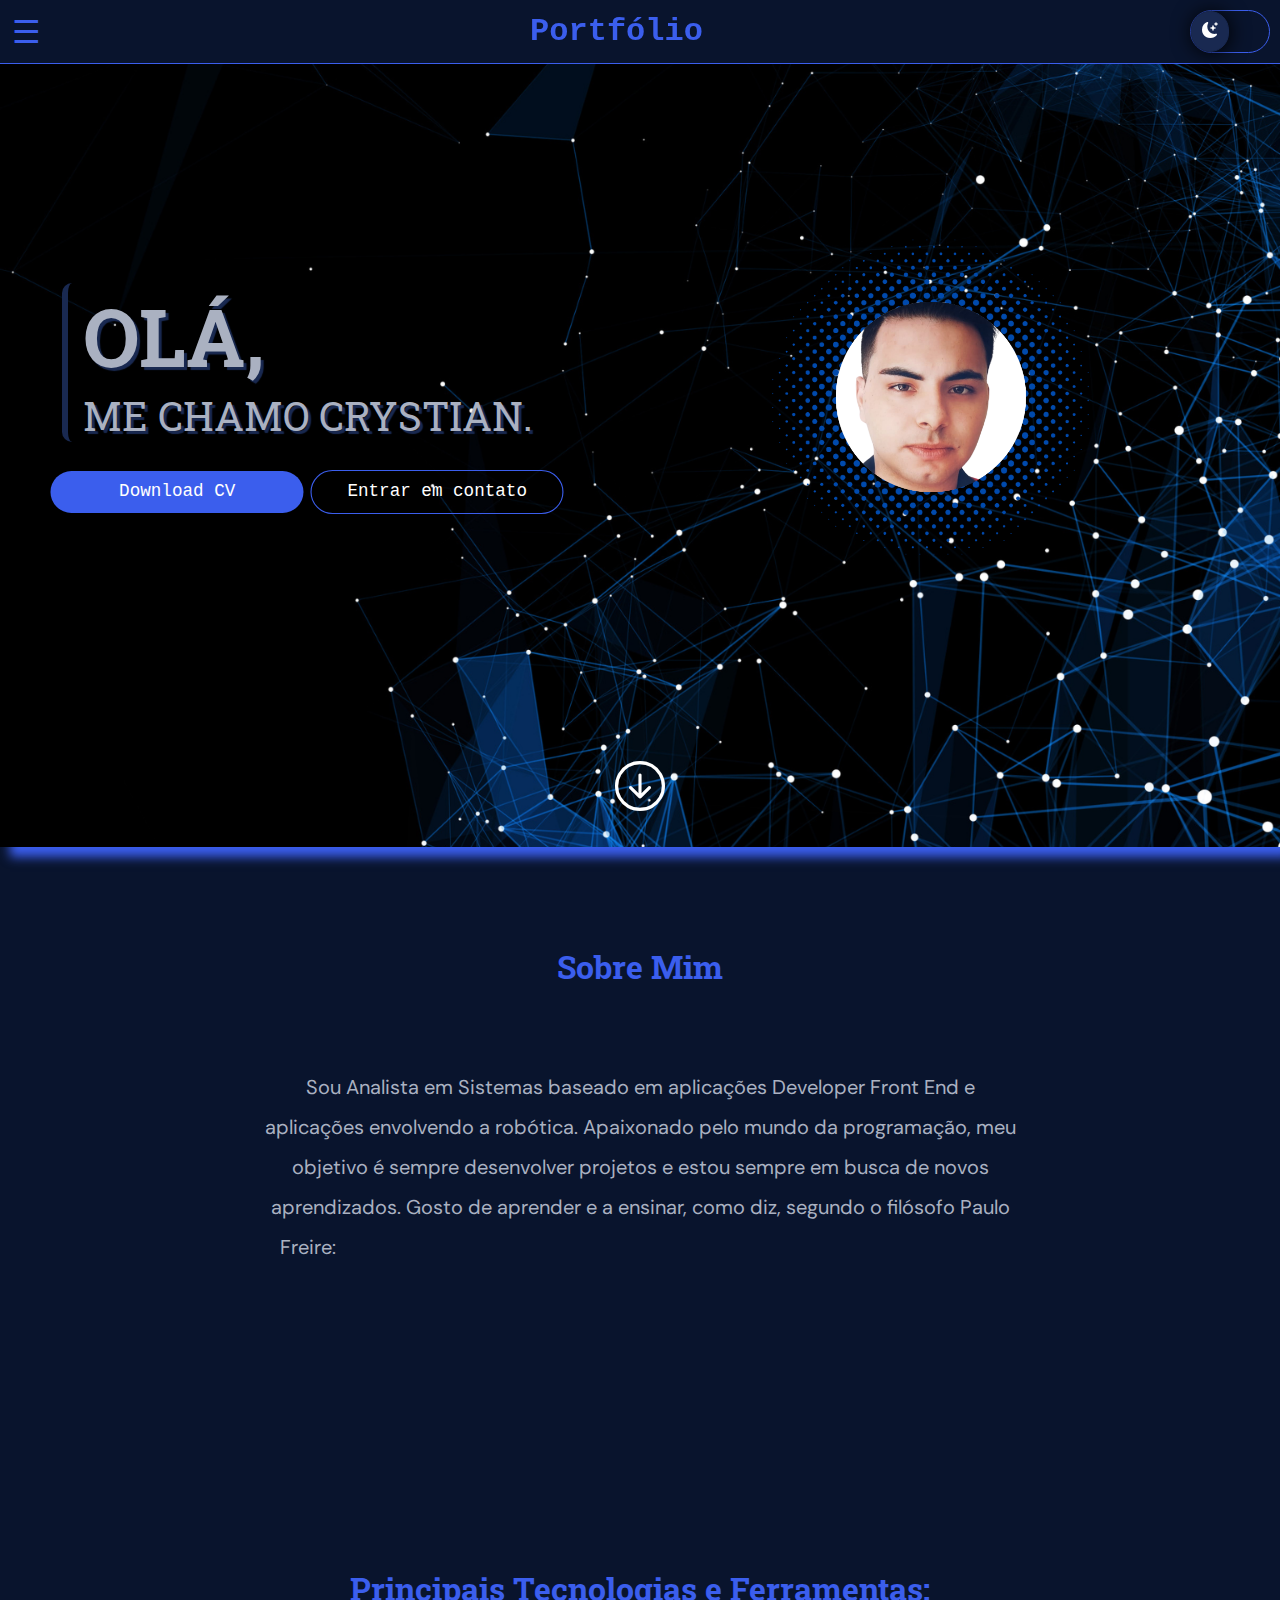
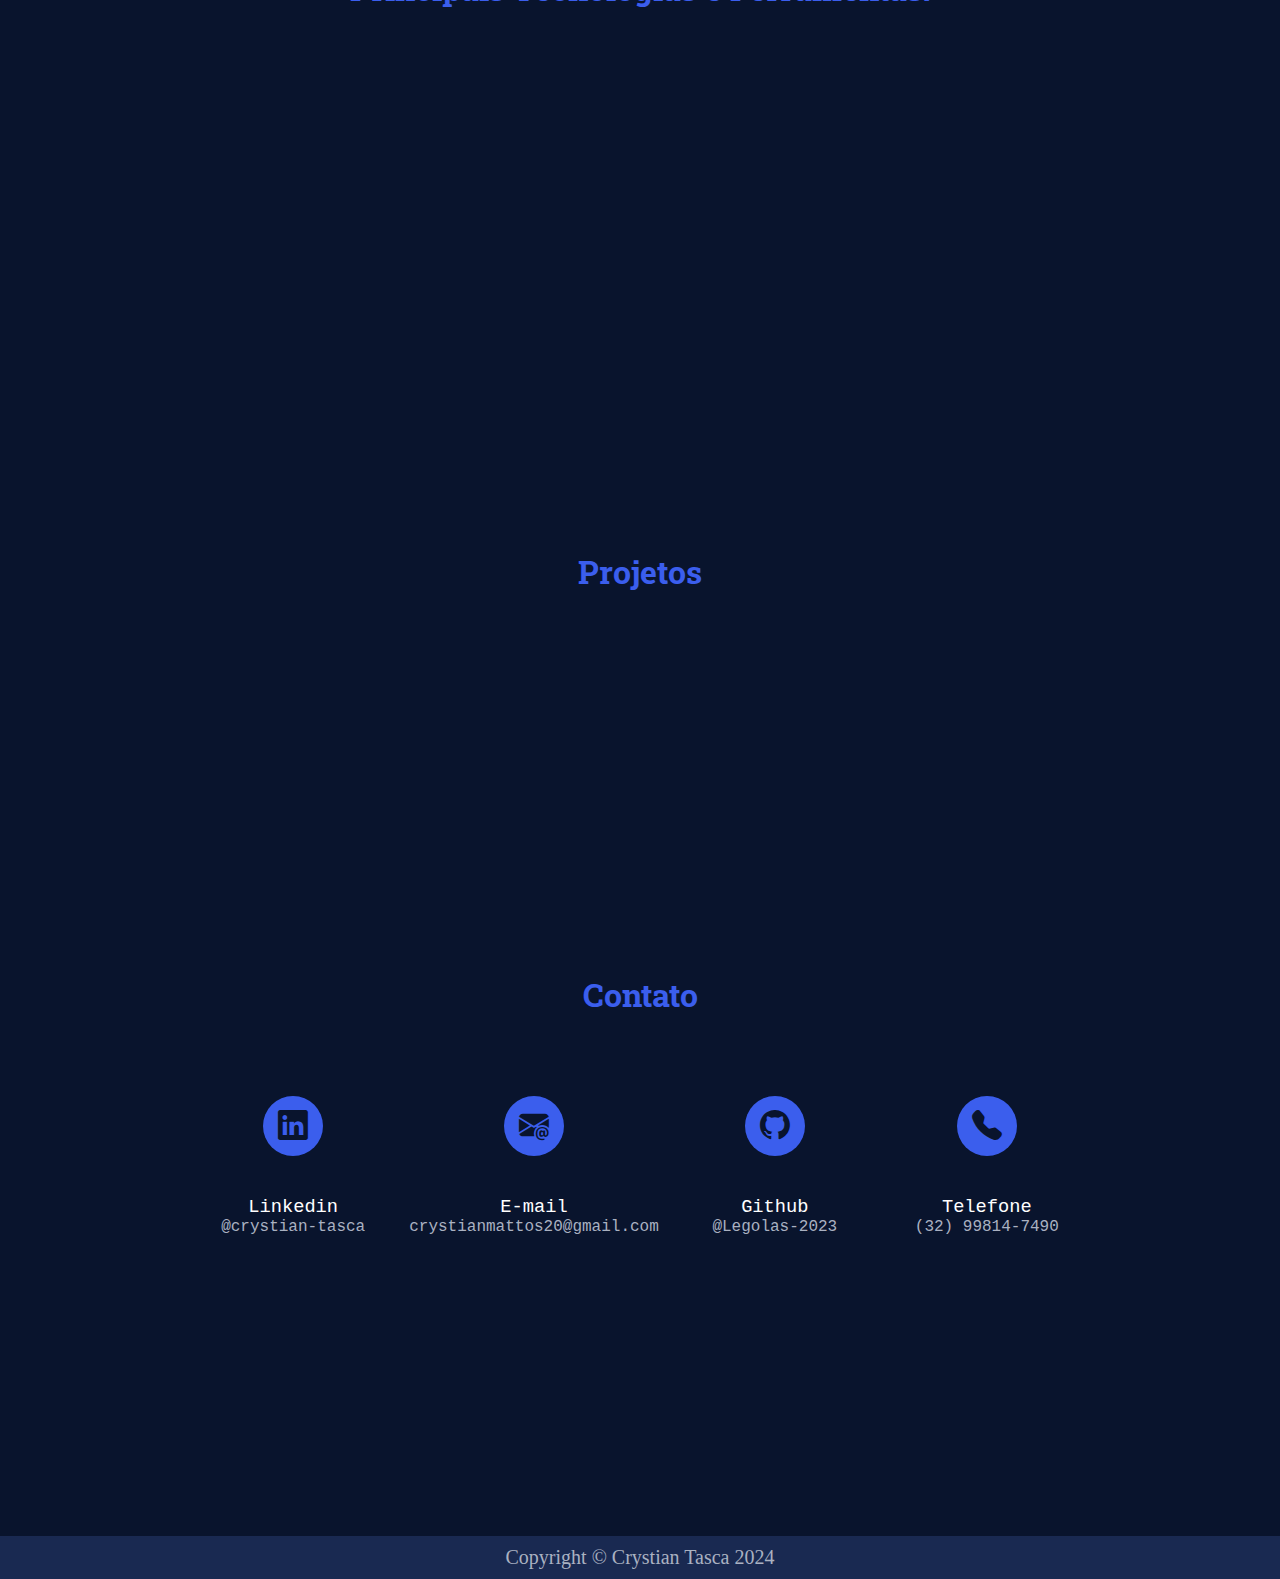
<file: index.html>
<!DOCTYPE html>
<html lang="pt-br">
    <head>
        <meta charset="UTF-8">
        <meta http-equiv="X-UA-Compatible" content="ie=edge">
        <meta name="viewport" content="width=device-width, initial-scale=1.0">
        <meta name="theme-color" content="#006EDF">

        <meta name="description" content="Crystian Tasca - Website | Portfólio">
        <meta name="author" content="Crystian, Analista em Sistemas">

        <meta property="og:title" content="Crystian Tasca - Website | Portfólio"/>
        <meta property="og:description" content="Portfólio"/>
        <meta property="og:image" content="https://github.com/Legolas-2023/Portfolio/blob/main/assets/crystian_thumbnail.jpg?raw=true"/>
        <meta property="og:url" content="https://crystiantasca.vercel.app/"/>

        <title>Crystian Tasca - Website | Portfólio</title>

        <link rel="shortcut icon" href="assets/img_1.ico" type="image/x-icon">

        <link rel="stylesheet" href="./style/head-cabecalho.css">
        <link rel="stylesheet" href="./style/style.css">
        <link rel="stylesheet" href="https://cdn.jsdelivr.net/npm/bootstrap-icons@1.11.3/font/bootstrap-icons.min.css">
    </head>

    <body>
        <header>
            <input type="button"  id="navopen" value="☰">

            <nav id="navegacao"> 
                <input type="button" value="&times;" id="navclose">

                <h1 id="title-sidebar">Bem Vindo(@)!</h1>
                <ul>
                    <li class="paginas-navegacao"><a href="#introducao">Crystian Tasca</a></li>
                    <li class="paginas-navegacao"><a href="#about">Sobre</a></li>
                    <li class="paginas-navegacao"><a href="#tools">Ferramentas</a></li>
                    <li class="paginas-navegacao"><a href="#projects">Projetos</a></li>
                    <li class="paginas-navegacao"><a href="#contact">Contato</a></li>
                </ul>
            </nav>

            <h1 id="titulo-portfolio">Portfólio</h1>
            <div class="trilho">
                <div class="indicador">
                    <i class="bi-moon-stars-fill" id="aparecerLuaSol"></i>
                </div>
            </div>
        </header>
    
        <section class="introducao">
            <article id="corpo-introducao">
                <div class="corpo-titulo">
                    <hgroup id="titulo">
                        <h1>Olá,&nbsp;</h1>
                        <p id="p_nome">Me chamo Crystian.</p>
                    </hgroup> 

                    <div id="actions">
                        <a id="download-cv" href="./assets/Crystian Tasca Mattos.pdf" download>Download CV</a>   
                        <a class="enter-contato" href="mailto:crystianmattos20@gmail.com" target="_blank">Entrar em contato</a>   
                    </div>                 
                </div>

                <a href="https://www.github.com/Legolas-2023" id="corpo-imagem" target="_blank">
                    <img id="logo-fundo" src="./assets/fundo.png" alt="Fundo Spiral">
                    <img id="logo-1" src="./assets/logo.png" alt="Foto Crystian">
                </a>
                
            </article>
            <aside id="arrow">
                <a href="#about"><i class="bi bi-arrow-down-circle"></i></a>
            </aside>
        </section>

        <main id="index">
            <section id="about">
                <h2>Sobre Mim</h2>
                <p class="group">
                    Sou Analista em Sistemas baseado em aplicações Developer Front End e aplicações envolvendo a robótica. Apaixonado pelo mundo da programação, meu objetivo é sempre desenvolver projetos e estou sempre em busca de novos aprendizados. Gosto de aprender e a ensinar, como diz, segundo o filósofo Paulo Freire: <span>"Quem ensina aprende ao ensinar. E quem aprende ensina ao aprender."</span>
                </p>
            </section>

            <section id="tools">
                <h2>Principais Tecnologias e Ferramentas:</h2>
                <aside id="tools-imagens" data-ferramentas>
                </aside>
            </section>

            <section id="projects">
                <h2>Projetos</h2>
                <aside id="projects-imagens" data-projetos>
                </aside>
            </section>
 
            <footer id="contact" class="contact-cards">
                <h2>Contato</h2>
                <aside id="icons-contact">
                    <a id="card" class="icon-link" href="https://www.linkedin.com/in/crystian-tasca" target="_blank">
                        <i class="bi bi-linkedin"></i>
                        <h3 class="title-link">Linkedin</h3>
                        <p class="link-rede">@crystian-tasca</p>
                    </a>
                    <a id="card" class="icon-link" href="mailto:crystianmattos20@gmail.com" target="_blank">
                        <i class="bi bi-envelope-at-fill"></i>
                        <h3 class="title-link">E-mail</h3>
                        <p  class="link-rede">crystianmattos20@gmail.com</p>
                    </a>
                    <a id="card" class="icon-link" href="https://www.github.com/Legolas-2023" target="_blank">
                        <i class="bi bi-github appli"></i>
                        <h3 class="title-link">Github</h3>
                        <p  class="link-rede">@Legolas-2023</p>
                    </a>
                    <a id="card" class="icon-link" href="https://api.whatsapp.com/send?phone=5532998147490" target="_blank">
                        <i class="bi bi-telephone-fill"></i>
                        <h3 class="title-link">Telefone</h3>
                        <p  class="link-rede">(32) 99814-7490</p>
                    </a>
                </aside>
                <div id="Copyright"> 
                    <p>Copyright &copy; Crystian Tasca 2024</p>
                </div>
            </footer>
        </main>

    </body>
    <script src="./js/script.js"></script>
    <script type="module" src="./js/mostrarFerramentas.js"></script>
    <script type="module" src="./js/mostrarProjetos.js"></script>
</html>
</file>
<file: style/head-cabecalho.css>
@import url('https://fonts.googleapis.com/css2?family=Roboto+Slab:wght@200&display=swap&Roboto+Mono:ital,wght@0,100..700;1,100..700&display=swap&family=Poetsen+One&display=swap&family=DM+Sans:wght@400;500;700');

:root{
    --color1: #09142D;
    --color2: #3B5EED;
    --color3: #192951;
    --color4: #AAB1C1;
    --color5: #ffffff;
    --color6: #000000;
    --color7: #ff0000;
    --font1: "Roboto Mono", monospace; 
    --font2: 'Roboto Slab', serif;
    --font3: 'DM Sans', sans-serif;
}

*{
    margin:0px;
    padding: 0px;
    box-sizing: border-box;
    scroll-behavior: smooth;
    scroll-padding-top: 110px;
  }

/*========== SCROLLBAR ==========*/

::-webkit-scrollbar {
    width: 10px;
    height: 10px;
}

::-webkit-scrollbar-thumb {
    background: rgba(90, 90, 90);
}
  
::-webkit-scrollbar-track {
    background: var(--color6);
}

/*========== CORPO ==========*/

body{
    background-color: var(--color1);
    color:  var(--color4);
    font-family: 'Times New Roman', Times, serif;
    transition: .5s all;
}

a{
    text-decoration: none;
    color:var(--color4);
}

/* ======= Cabeçalho =======*/
header{
    border-bottom: 1px solid var(--color2);
    position: sticky;
    top: 0;
    z-index: 100;
    background-color: inherit;
    padding: 10px;
    font-family: var(--font1);
    display: flex;
    flex-direction: row;
    justify-content: space-between;
    align-items: center;
    animation: fade 1s; 
}

input#navopen{
    background-color: inherit;
    border-color: transparent;
    color:var(--color2);
    font-size: 2rem;
    cursor:pointer;
    transition: .5s all;
}

input#navopen:hover{
    color:var(--color5);    
}

nav#navegacao{
    display: none;
    position: fixed;
    width:100%;
    background-color: rgba(0, 0, 0, 0.9);
    backdrop-filter: blur(10px);
    top:0px;
    left:0px;
    text-align: center;
    animation: fade 1s; 
    height: 100vh; 

}

@keyframes fade {
    from {
        opacity: 0
    }

    to {
        opacity: 1;
        visibility: visible
    }
}
  
input#navclose{
    background-color: transparent;
    border-color: transparent;
    color: var(--color4);
    font-size: 4rem;
    padding: 10px 10px 0 0;
    cursor:pointer;
    position:absolute;
    right:0;
    top:0;
    transition: .5s all;
}

input#navclose:hover{
    color:var(--color2);
}

h1#title-sidebar{
    font-size: 3rem;
    padding-top:50px;
    color:var(--color2);
}

ul{
    list-style: none;
    position: relative;
    display: flex;
    flex-direction: column;
    justify-content: center;
    align-items: center;
    gap:25px;    
    margin: 40px auto;
}

li.paginas-navegacao{
    text-transform: uppercase;
    font-weight: bolder;
    transition: 0.35s ease-in-out;
    flex-grow: 1;
}

li.paginas-navegacao:hover{
    transform:scale(1.2,1.2);
}

li.paginas-navegacao:first-child{
    text-transform: capitalize;  
}

li.paginas-navegacao a{
    text-decoration: none;
    color: rgba(255, 255, 255, 0.5);
    transition: 0.35s all;
    font-size: 2rem;
}

li.paginas-navegacao a:hover{
    color: rgba(255, 255, 255, 1);
    filter: drop-shadow(1px 1px 10px var(--color5));    
    border-bottom: 2px solid var(--color5);
}

h1#titulo-portfolio{
    font-size: 2rem;
    color:var(--color2);
}

div.trilho{
    border: 1px solid var(--color2);
    border-radius: 60px;
    padding: 0px 20px;
    z-index: -100;
    cursor: pointer;
}

div.indicador{
    background-color: var(--color3);
    border: 1px solid var(--color3);
    filter: drop-shadow(1px 1px 10px var(--color6));
    border-radius: 50px;
    padding:10px;
    transform: translateX(-20px);
    transition: .5s all;
    color: var(--color5);
}

div.indicadorSol{
    transform: translateX(20px);
    background-color: #3B5EED;
    transition: .5s all;
}


h2{
    font-size: 3rem;
    font-family: var(--font2);
    color:var(--color2);
}

@media (max-width:1020px){
    h1#title-sidebar{
        font-size: 3rem;
    }
    input#navclose{
        font-size:3rem;
        background-color: transparent;
    }

    li.paginas-navegacao a{
        font-size: 1.8rem;
    }
}

@media (max-width:540px){
    h1#title-sidebar{
        font-size: 1.8rem;
        padding-top:50px;
    }

    h1#titulo-portfolio{
        font-size: 1.3rem;
    }

    li.paginas-navegacao a{
        font-size: 1rem;
    }

    div.trilho{
        padding: 0px 10px;
    }
    
    div.indicador{
        padding:5px;
        transform: translateX(-10px);
    }

    div.indicadorSol{
        transform: translateX(10px);
    }
    
}

@media (max-width:350px){
    input#navopen{
        font-size: 1.5rem;
    }
    h1#titulo-portfolio{
        font-size: 1rem;
    }

    div.trilho{
        padding: 0px 7px;
    }
    
    div.indicador{
        padding:2.5px;
        transform: translateX(-7px);
    }

    div.indicadorSol{
        transform: translateX(7px);
    }
}
</file>
<file: style/style.css>
/*=========== Introdução =========== */
section.introducao{
    background-image: url('/assets/background.png');
    background-repeat: no-repeat;
    background-attachment: fixed;
    background-size: cover;
    box-shadow: 10px 10px 10px var(--color2);
    transition: .5s all;
}

section.introducao-light{
    background-image: url('/assets/background_2.png');
    background-repeat: no-repeat;
    background-attachment: fixed;
    background-size: cover;
    box-shadow: 10px 10px 10px var(--color2);
}

article#corpo-introducao{
    display: flex;
    justify-content:center;
    align-items: center;
    height:74vh;
    gap:5px;
}

div.corpo-titulo{
    display: flex;
    flex-direction: column;
    gap:30px;
    width: 45%;
}

hgroup#titulo{
    border-left:6px solid var(--color3);
    border-radius: 10px;
    font-family: var(--font2);
    font-size: 2.5rem;
}

hgroup#titulo h1,hgroup#titulo p{
    text-transform: uppercase;
    text-shadow: 3px 3px 1px var(--color3);
    padding-left: 15px;
}

div#actions{
    display: flex;
    align-items: center;
    gap: 30px;
    font-family: var(--font1);
    width: 100%;
    font-size: 1rem;
}

a#download-cv{
    padding:10px;
    width:40%;
    text-align: center;
    border-radius: 30px;
    text-decoration: none;
    color:var(--color5);
    background: var(--color2);
    transform: scale(1.1,1.1);
}

a#download-cv:hover{
    transform: scale(1.08,1.08);
    transition: .2s ease-in;
    background-color: var(--color3);
}

a.enter-contato{
    padding:10px;
    width:40%;
    text-align: center;
    border-radius: 30px;
    text-decoration: none;
    color:var(--color5);
    border:1px solid var(--color2);
    transform: scale(1.1,1.1);
}

a.enter-contato:hover{
    transition: .2s ease-in;
    transform: scale(1.08,1.08);
    background-color: var(--color2);
    color:var(--color5);
}

a.enter-contato-light{
    color: var(--color1);
}

a#corpo-imagem{
    display: flex;
    align-items: center;
    justify-content: center;
    width:45%;
}

img#logo-fundo{
    position: relative;
    width:55%;
    animation: imagem-logo 20s infinite alternate, loading 20s infinite linear;
    }

@keyframes imagem-logo {
    0% {filter: drop-shadow(0px 0px 0px var(--color5));}
    25% {filter: drop-shadow(5px 5px 25px var(--color5));}
    100% {filter: drop-shadow(10px 10px 50px var(--color5));}
     } 

@keyframes loading{
    0%{transform: rotate(0deg);}
    100%{transform: rotate(360deg);}
}

img#logo-1{
    position:absolute;
    width:20%;
    transition:.5s;
}

img#logo-1:hover{
    transform: scale(1.2,1.2);
}

aside#arrow{
    width:50%;
    padding:30px;
    margin:0px auto;
    text-align: center;
}

i.bi-arrow-down-circle{
    font-size: 3.12rem;
    animation: icone 5s 1s infinite alternate;
    color:var(--color5);
}

i.bi-arrow-down-circle:hover{
    transition: 1s;
    filter: drop-shadow(1px 1px 5px var(--color5));
    animation: icone alternate;
    cursor: pointer;
}

@keyframes icone{
  0% {opacity:0;}
  50% {opacity:1;}
  100%{opacity:0;}
}

/*========== Sobre ==========*/
main#index{
    display: flex;
    flex-direction: column;
    gap:300px;
    margin:100px 0 0 0;
    text-align: center;
}

section#about{
    display: flex;
    flex-direction: column;
    width:60%;
    margin:0 auto;
    line-height: 40px;
}

h2{
    font-size: 2rem;
    font-family: var(--font2);
    margin:0px auto 80px auto;
    color: var(--color2);
    text-align: center;
}

p.group{
    font-size: 1.25rem;
    font-family: var(--font3);
}

p.group-light{
    color: var(--color1);
}

p.group span{
    color: var(--color4);
    background-color: var(--color3);
    opacity:0;
    animation: group 2s infinite alternate;
    font-style: italic;
}

@keyframes group {
    from{
       opacity: 0;
    }
    to{
        opacity: 1;
    }
}

/*========== Ferramentas ==========*/
aside#tools-imagens{
    display: grid;
    grid-template:  repeat(5,30%)/repeat(5,15%);
    align-items: center;
    justify-content: center;
    row-gap: 2.5rem;
    column-gap: 2.5rem;
}

figure.figura-imagens{
    background-color: var(--color3);
    padding:20px;
    border-radius: 50px 0px;
    box-shadow: 10px 5px 1px var(--color6);
    transition: .1s ease-in-out;
    font-size: 1rem;
    font-family: var(--font3);
    cursor: pointer;
}

figure.figura-imagens:hover{
    transform: scale(1.2,1.2);
}

figure.figura-imagens:hover p{
    color:var(--color5);
}

figure.figura-imagens:hover img{
    filter:contrast(600%);
}

/*========== Projetos ==========*/

aside#projects-imagens{
    display: grid;
    grid-template-columns: repeat(3,30%);
    justify-content: center;
    align-items: center;
    gap:20px;
    font-family: var(--font3);
}

figure.projects-imagens-screen{
    position: relative;
}

aside#projects-imagens{
    display: grid;
    grid-template-columns: repeat(3,30%);
    justify-content: center;
    align-items: center;
    gap:20px;
    font-family: var(--font3);
}

figure.projects-imagens-screen{
    position: relative;
}

img.screen{
    border-radius: 20px;
    box-shadow: 1px 1px 10px var(--color6);
    filter: drop-shadow(1px 1px 10px var(--color6));
    filter: brightness(100%);
    width:30vw;
}

figure:hover img.screen{
    filter: brightness(20%);
    transform: scale(1.02,1.02);
    transition:.5s ease-in-out;
}

figcaption.captiontext{
    opacity: 0;
    position:absolute;
    top:0;
    right: 0;
    left:0;
    bottom: 0;
}

figure:hover figcaption.captiontext{
    display:flex;
    flex-direction: column;
    align-items: center;
    justify-content: center;
    transition: .5s ease-in-out;
    color:var(--color5);
    font-size:1.25rem;
    opacity: 1;
    cursor: pointer;
}

h4#T_Projetos{
    font-size: 1.25rem;
}

a#BT-Link{
    border:1px solid var(--color4);
    border-radius: 10px;
    padding:10px 20px;
    transition: .5s all ease-in-out;
}

a#BT-Link:hover{
    border:1px solid var(--color2);
    background-color: var(--color3);
    color:var(--color5);
}


/*========== RODAPÉ ==========*/
footer.contact-cards{
    background-color: var(--color1);
    transition: 5s ease-in-out;  
}

footer.cards-light{
    background-color: var(--color2); 
    transition: 5s ease-in-out;  
}

aside#icons-contact{
    display: flex;
    justify-content: center;
    flex-wrap: wrap;
    align-items: center;
    gap:20px;
    margin-bottom: 300px;
}

a#card{
    width:15%;
    text-align: center;
    font-family: var(--font1); 
    display: flex;
    justify-content: center;
    flex-direction: column;
    align-items: center;
    flex-wrap: wrap;
    flex-shrink: 1;
}

a#card:nth-child(2){
    width:auto;
}

a#card:hover{
    transform: scale(1.1,1.1);
    transition: all .2s ease-in-out;
}

i.bi-linkedin, .appli, .bi-envelope-at-fill, .bi-telephone-fill{
    border-radius: 50%;
    width:60px;
    height:60px;
    font-size: 1.87rem;
    background-color: var(--color2);
    color:var(--color1);
    display: flex;
    justify-content: center;
    align-items: center;
}

#card:hover > i{
    background-color: var(--color5);
}

h3.title-link{
    color:var(--color5);
    font-weight: 500;
    margin-top: 40px;
}

a{
    text-decoration: none;
}

p.link-rede {
    font-size: 1rem;
    display: flex;
}

div#Copyright{
    margin-top: 60px;
    text-align: center;
    padding:10px;
    font-size: 1.25rem;
    background-color: var(--color3);
    color: var(--color4);
}

/*==========@media screen==========*/

/*=>DESKTOP (1024px)*/
@media (max-width:1024px) {
   div.corpo-titulo{
        margin-left:40px;
        gap:15px;
   }

    hgroup#titulo{
        font-size: 1.5rem;
    }

    div#actions{
        font-size:0.72rem;
    }

    a#download-cv, a#enter-contato{
        width:45%;
    }

    main#index{
        gap:200px;
        margin:55px 0 0 0;
    }

    section#about{
        width:90%;
    }

    h2{
        margin: 0px auto 45px auto;
    }

    a#card{
        flex-wrap: wrap;
        width:30%;
   }
}

/*=>TABLET (768px)*/
@media (max-width:768px){
    
    article#corpo-introducao{
        flex-direction:column-reverse;
    }

    div.corpo-titulo{
        justify-content: center;
        align-items: center;
        width:100%;
        margin-left:0;
    }

    hgroup#titulo{
        border-left: 0px;
        display: flex;
        flex-direction: row;
    }

    hgroup#titulo h1,hgroup#titulo p{
        font-size: 1.5rem;
        padding-left: 0; 
    }

    div#actions{
        justify-content: center;
        align-items: center;
        width: 90%;
    }

    a#download-cv,#enter-contato{
        width:42%;
    }

    aside#icons-contact{
        margin-bottom:150px;
    }

    a#card{
        flex-wrap: wrap;
        width:40%;
        margin:10px;
    }

    a#card:nth-child(2){
        width:40%;
    }

    p.link-rede {
        font-size: 0.68rem;
        flex-wrap:wrap;
    }

    div#Copyright{
        margin-top:0px;
    }
}

@media (max-width: 760px){
    aside#tools-imagens{
        display: grid;
        grid-template:  repeat(3,20%)/repeat(3,25%);
        align-items: center;
        justify-content: center;
    }

    aside#projects-imagens{
        display: grid;
        grid-template: repeat(1,auto)/repeat(1,90%);
        justify-content: center;
        align-items: center;
        font-family: var(--font3);
    }

    img.screen{
        width:90vw;
    }
}

/*SMARTPHONE (425px)*/
@media (max-width:425px) {
    
    aside#tools-imagens{
        grid-template:  repeat(2,20%)/repeat(2,40%);
        row-gap: 1rem;
    }
    
    h2{
        font-size:1.5rem;
    } 

    a#card{
        flex-wrap: wrap;
        width:35%;
        margin:0px;
    }

    a#card:nth-child(2){
        clear: both;
        width:100%;    
    }

    p.link-rede{
        font-size: 0.7rem;
    }
}

/*SMARTPHONE (375px)*/
@media (max-width:375px) {
    div#actions{
        flex-direction: column;
        justify-content: center;
        align-items: center;
        width: 80%;
    }

    a#download-cv, a#enter-contato{
        width:100%;
    }

    a#card{
        flex-wrap: wrap;
        width:100%;
        margin:10px;
    }
}
</file>
